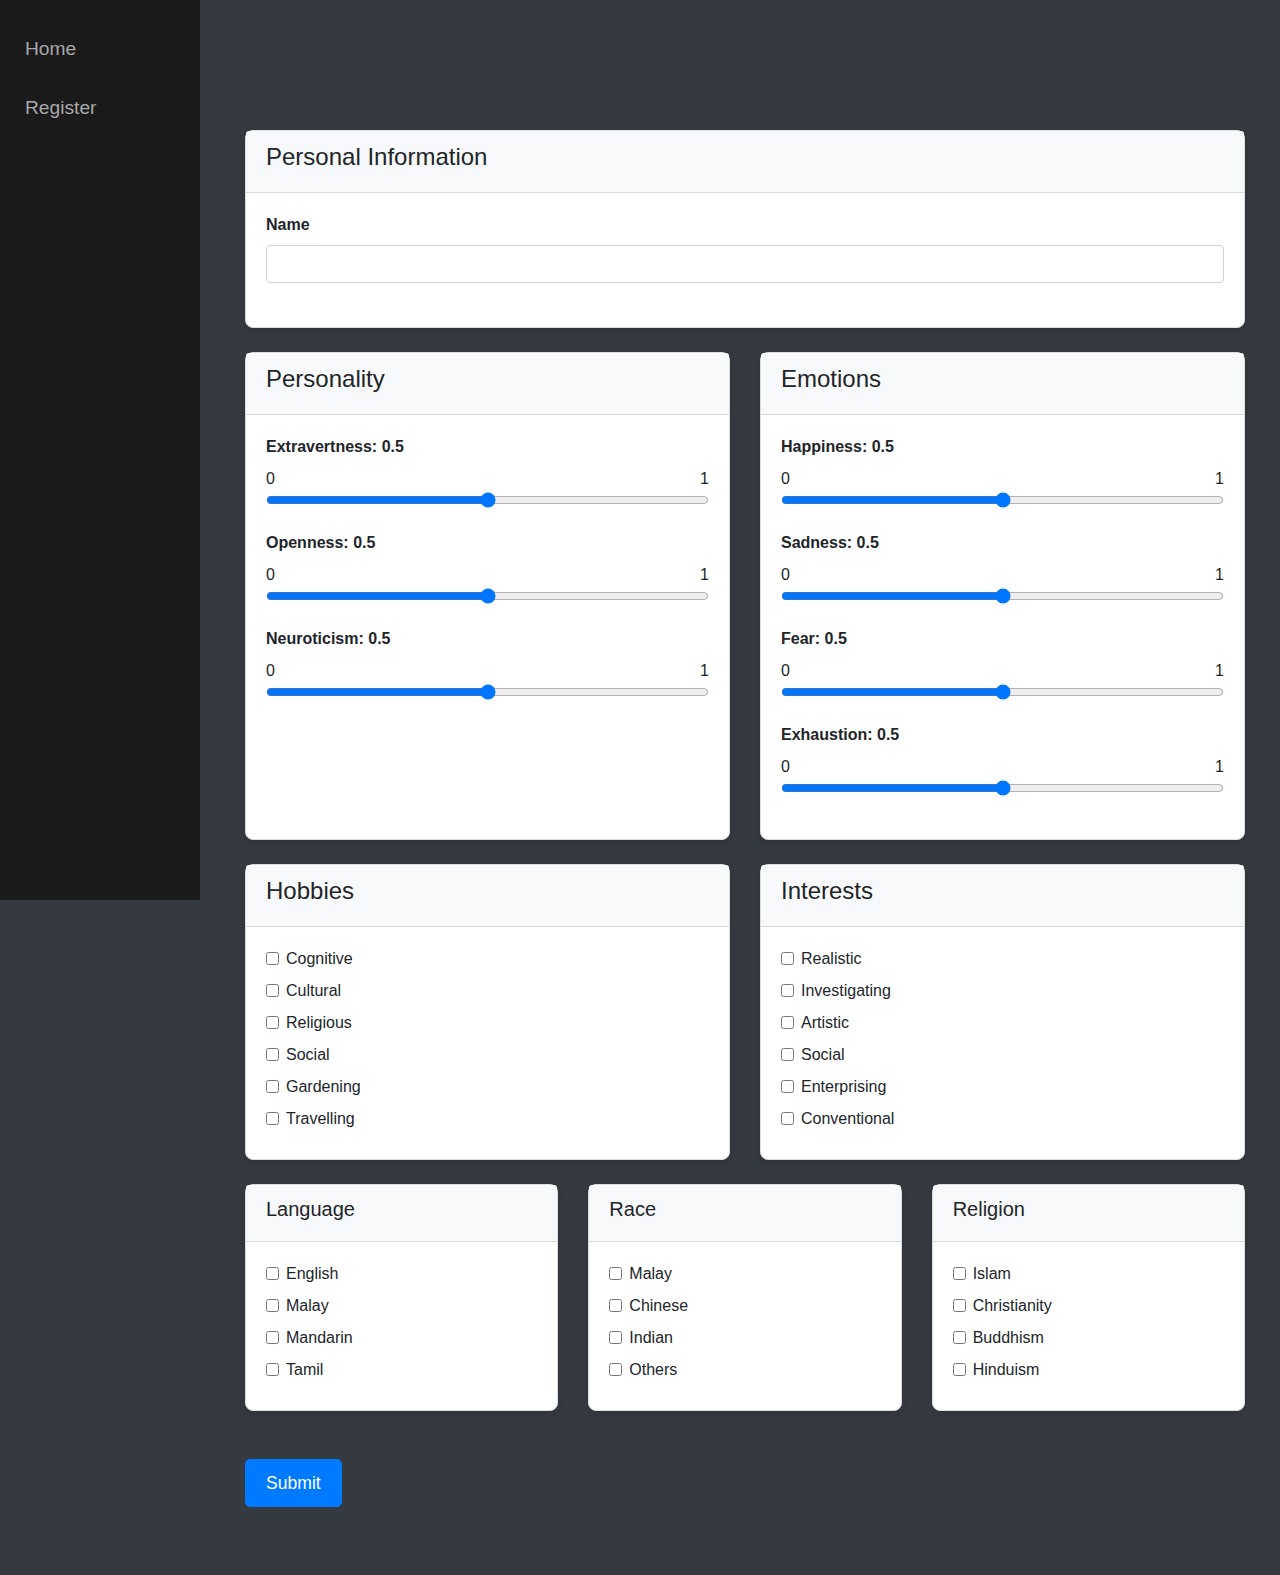
<file: templates/register.html>
<!DOCTYPE html>
<html lang="en">

<head>
    <meta charset="UTF-8">
    <meta name="viewport" content="width=device-width, initial-scale=1.0">
    <title>Agent Simulation</title>
    <link rel="stylesheet" href="https://maxcdn.bootstrapcdn.com/bootstrap/4.5.2/css/bootstrap.min.css">
    <style>
        .card {
            border: 1px solid #ddd;
            box-shadow: 0 4px 8px rgba(0, 0, 0, 0.1);
            border-radius: 8px;
        }

        .card-header {
            background-color: #f8f9fa;
            font-weight: bold;
            font-size: 1.2em;
        }

        .form-label {
            font-weight: 600;
        }

        .form-check-label {
            font-size: 1em;
        }

        .form-range {
            background-color: #e9ecef;
        }

        .btn-primary {
            background-color: #007bff;
            border-color: #007bff;
            border-radius: 5px;
            font-size: 1.1em;
            padding: 10px 20px;
        }

        h2 {
            font-size: 2em;
            font-weight: 700;
            color: #343a40;
        }

        .sidebar {
            height: 100%;
            width: 200px;
            position: fixed;
            top: 0;
            left: 0;
            background-color: #1a1a1a;
            overflow-x: hidden;
            padding-top: 20px;
        }

        .sidebar a {
            padding: 15px 25px;
            text-decoration: none;
            font-size: 1.2em;
            color: #a8a8a8;
            display: block;
        }

        .sidebar .active {
            color: #86ffb6;
        }

        .sidebar a:hover {
            color: #ffffff;
        }

        .main-content {
            margin-left: 210px;
            padding: 20px;
        }
    </style>
</head>

<body class="bg-dark">
    <div class="sidebar">
        <a href="/simhome">Home</a>
        <a href="/register">Register</a>
    </div>
    <div class="main-content">
        <div class="container my-5">
            <h2 class="text-center mb-4">Agent Registration</h2>

            <!-- Registration Form -->
            <form method="POST" action="/submit/">

                <!-- Section: Personal Info -->
                <div class="card mb-4">
                    <div class="card-header">
                        <h4>Personal Information</h4>
                    </div>
                    <div class="card-body">
                        <div class="mb-4">
                            <label for="name" class="form-label">Name</label>
                            <input type="text" class="form-control" id="name" name="name" required>
                        </div>
                    </div>
                </div>

                <!-- Section: Personality and Emotions Side by Side -->
                <div class="row mb-4">
                    <!-- Personality Section -->
                    <div class="col-md-6">
                        <div class="card h-100">
                            <div class="card-header">
                                <h4>Personality</h4>
                            </div>
                            <div class="card-body">
                                <!-- Extravertness Slider -->
                                <div class="mb-3">
                                    <label for="Ex" class="form-label">Extravertness: <span
                                            id="ExValue">0.5</span></label>
                                    <div class="d-flex justify-content-between">
                                        <span>0</span>
                                        <span>1</span>
                                    </div>
                                    <input type="range" class="form-range w-100" id="Ex" name="Ex" min="0" max="1"
                                        step="0.01" value="0.5"
                                        oninput="document.getElementById('ExValue').innerText = this.value">
                                </div>

                                <!-- Openness Slider -->
                                <div class="mb-3">
                                    <label for="Op" class="form-label">Openness: <span id="OpValue">0.5</span></label>
                                    <div class="d-flex justify-content-between">
                                        <span>0</span>
                                        <span>1</span>
                                    </div>
                                    <input type="range" class="form-range w-100" id="Op" name="Op" min="0" max="1"
                                        step="0.01" value="0.5"
                                        oninput="document.getElementById('OpValue').innerText = this.value">
                                </div>

                                <!-- Neuroticism Slider -->
                                <div class="mb-3">
                                    <label for="Nu" class="form-label">Neuroticism: <span
                                            id="NuValue">0.5</span></label>
                                    <div class="d-flex justify-content-between">
                                        <span>0</span>
                                        <span>1</span>
                                    </div>
                                    <input type="range" class="form-range w-100" id="Nu" name="Nu" min="0" max="1"
                                        step="0.01" value="0.5"
                                        oninput="document.getElementById('NuValue').innerText = this.value">
                                </div>
                            </div>
                        </div>
                    </div>

                    <!-- Emotions Section -->
                    <div class="col-md-6">
                        <div class="card h-100">
                            <div class="card-header">
                                <h4>Emotions</h4>
                            </div>
                            <div class="card-body">
                                <!-- Happiness Slider -->
                                <div class="mb-3">
                                    <label for="Ha" class="form-label">Happiness: <span id="HaValue">0.5</span></label>
                                    <div class="d-flex justify-content-between">
                                        <span>0</span>
                                        <span>1</span>
                                    </div>
                                    <input type="range" class="form-range w-100" id="Ha" name="Ha" min="0" max="1"
                                        step="0.01" value="0.5"
                                        oninput="document.getElementById('HaValue').innerText = this.value">
                                </div>

                                <!-- Sadness Slider -->
                                <div class="mb-3">
                                    <label for="Sd" class="form-label">Sadness: <span id="SdValue">0.5</span></label>
                                    <div class="d-flex justify-content-between">
                                        <span>0</span>
                                        <span>1</span>
                                    </div>
                                    <input type="range" class="form-range w-100" id="Sd" name="Sd" min="0" max="1"
                                        step="0.01" value="0.5"
                                        oninput="document.getElementById('SdValue').innerText = this.value">
                                </div>

                                <!-- Fear Slider -->
                                <div class="mb-3">
                                    <label for="Fe" class="form-label">Fear: <span id="FeValue">0.5</span></label>
                                    <div class="d-flex justify-content-between">
                                        <span>0</span>
                                        <span>1</span>
                                    </div>
                                    <input type="range" class="form-range w-100" id="Fe" name="Fe" min="0" max="1"
                                        step="0.01" value="0.5"
                                        oninput="document.getElementById('FeValue').innerText = this.value">
                                </div>

                                <!-- Exhaustion Slider -->
                                <div class="mb-3">
                                    <label for="Eh" class="form-label">Exhaustion: <span id="EhValue">0.5</span></label>
                                    <div class="d-flex justify-content-between">
                                        <span>0</span>
                                        <span>1</span>
                                    </div>
                                    <input type="range" class="form-range w-100" id="Eh" name="Eh" min="0" max="1"
                                        step="0.01" value="0.5"
                                        oninput="document.getElementById('EhValue').innerText = this.value">
                                </div>
                            </div>
                        </div>
                    </div>
                </div>


                <!-- Section: Hobbies and Interests as Row of Cards -->
                <div class="row mb-4">
                    <!-- Hobbies Section -->
                    <div class="col-md-6">
                        <div class="card h-100">
                            <div class="card-header">
                                <h4>Hobbies</h4>
                            </div>
                            <div class="card-body">
                                <div class="form-check mb-2">
                                    <input class="form-check-input" type="checkbox" value="1" id="hob1" name="HobbArr">
                                    <label class="form-check-label" for="hob1">Cognitive</label>
                                </div>
                                <div class="form-check mb-2">
                                    <input class="form-check-input" type="checkbox" value="2" id="hob2" name="HobbArr">
                                    <label class="form-check-label" for="hob2">Cultural</label>
                                </div>
                                <div class="form-check mb-2">
                                    <input class="form-check-input" type="checkbox" value="3" id="hob3" name="HobbArr">
                                    <label class="form-check-label" for="hob3">Religious</label>
                                </div>
                                <div class="form-check mb-2">
                                    <input class="form-check-input" type="checkbox" value="4" id="hob4" name="HobbArr">
                                    <label class="form-check-label" for="hob4">Social</label>
                                </div>
                                <div class="form-check mb-2">
                                    <input class="form-check-input" type="checkbox" value="5" id="hob5" name="HobbArr">
                                    <label class="form-check-label" for="hob5">Gardening</label>
                                </div>
                                <div class="form-check mb-2">
                                    <input class="form-check-input" type="checkbox" value="6" id="hob6" name="HobbArr">
                                    <label class="form-check-label" for="hob6">Travelling</label>
                                </div>
                            </div>
                        </div>
                    </div>

                    <!-- Interests Section -->
                    <div class="col-md-6">
                        <div class="card h-100">
                            <div class="card-header">
                                <h4>Interests</h4>
                            </div>
                            <div class="card-body">
                                <div class="form-check mb-2">
                                    <input class="form-check-input" type="checkbox" value="1" id="int1" name="IntArr">
                                    <label class="form-check-label" for="int1">Realistic</label>
                                </div>
                                <div class="form-check mb-2">
                                    <input class="form-check-input" type="checkbox" value="2" id="int2" name="IntArr">
                                    <label class="form-check-label" for="int2">Investigating</label>
                                </div>
                                <div class="form-check mb-2">
                                    <input class="form-check-input" type="checkbox" value="3" id="int3" name="IntArr">
                                    <label class="form-check-label" for="int3">Artistic</label>
                                </div>
                                <div class="form-check mb-2">
                                    <input class="form-check-input" type="checkbox" value="4" id="int4" name="IntArr">
                                    <label class="form-check-label" for="int4">Social</label>
                                </div>
                                <div class="form-check mb-2">
                                    <input class="form-check-input" type="checkbox" value="5" id="int5" name="IntArr">
                                    <label class="form-check-label" for="int5">Enterprising</label>
                                </div>
                                <div class="form-check mb-2">
                                    <input class="form-check-input" type="checkbox" value="6" id="int6" name="IntArr">
                                    <label class="form-check-label" for="int6">Conventional</label>
                                </div>
                            </div>
                        </div>
                    </div>
                </div>

                <!-- Section: Additional Information as Row of Cards -->
                <div class="row mb-4">
                    <!-- Language Section -->
                    <div class="col-md-4">
                        <div class="card h-100">
                            <div class="card-header">
                                <h5>Language</h5>
                            </div>
                            <div class="card-body">
                                <div class="form-check mb-2">
                                    <input class="form-check-input" type="checkbox" id="lang1" name="Language"
                                        value="1">
                                    <label class="form-check-label" for="lang1">English</label>
                                </div>
                                <div class="form-check mb-2">
                                    <input class="form-check-input" type="checkbox" id="lang2" name="Language"
                                        value="2">
                                    <label class="form-check-label" for="lang2">Malay</label>
                                </div>
                                <div class="form-check mb-2">
                                    <input class="form-check-input" type="checkbox" id="lang3" name="Language"
                                        value="3">
                                    <label class="form-check-label" for="lang3">Mandarin</label>
                                </div>
                                <div class="form-check mb-2">
                                    <input class="form-check-input" type="checkbox" id="lang4" name="Language"
                                        value="4">
                                    <label class="form-check-label" for="lang4">Tamil</label>
                                </div>
                            </div>
                        </div>
                    </div>

                    <!-- Race Section -->
                    <div class="col-md-4">
                        <div class="card h-100">
                            <div class="card-header">
                                <h5>Race</h5>
                            </div>
                            <div class="card-body">
                                <div class="form-check mb-2">
                                    <input class="form-check-input" type="checkbox" id="race1" name="Race" value="1">
                                    <label class="form-check-label" for="race1">Malay</label>
                                </div>
                                <div class="form-check mb-2">
                                    <input class="form-check-input" type="checkbox" id="race2" name="Race" value="2">
                                    <label class="form-check-label" for="race2">Chinese</label>
                                </div>
                                <div class="form-check mb-2">
                                    <input class="form-check-input" type="checkbox" id="race3" name="Race" value="3">
                                    <label class="form-check-label" for="race3">Indian</label>
                                </div>
                                <div class="form-check mb-2">
                                    <input class="form-check-input" type="checkbox" id="race4" name="Race" value="4">
                                    <label class="form-check-label" for="race4">Others</label>
                                </div>
                            </div>
                        </div>
                    </div>

                    <!-- Religion Section -->
                    <div class="col-md-4">
                        <div class="card h-100">
                            <div class="card-header">
                                <h5>Religion</h5>
                            </div>
                            <div class="card-body">
                                <div class="form-check mb-2">
                                    <input class="form-check-input" type="checkbox" id="rel1" name="Religion" value="1">
                                    <label class="form-check-label" for="religion1">Islam</label>
                                </div>
                                <div class="form-check mb-2">
                                    <input class="form-check-input" type="checkbox" id="rel2" name="Religion" value="2">
                                    <label class="form-check-label" for="religion2">Christianity</label>
                                </div>
                                <div class="form-check mb-2">
                                    <input class="form-check-input" type="checkbox" id="rel3" name="Religion" value="3">
                                    <label class="form-check-label" for="religion3">Buddhism</label>
                                </div>
                                <div class="form-check mb-2">
                                    <input class="form-check-input" type="checkbox" id="rel4" name="Religion" value="4">
                                    <label class="form-check-label" for="religion4">Hinduism</label>
                                </div>
                            </div>
                        </div>
                    </div>
                </div>

                <!-- Submit Button -->
                <button type="submit" class="btn btn-primary mt-4">Submit</button>
            </form>
        </div>
    </div>

    <!-- Bootstrap JS and dependencies -->
    <script src="https://code.jquery.com/jquery-3.5.1.slim.min.js"></script>
    <script src="https://cdn.jsdelivr.net/npm/popper.js@1.16.1/dist/umd/popper.min.js"></script>
    <script src="https://stackpath.bootstrapcdn.com/bootstrap/4.5.2/js/bootstrap.min.js"></script>
</body>

</html>
</file>
